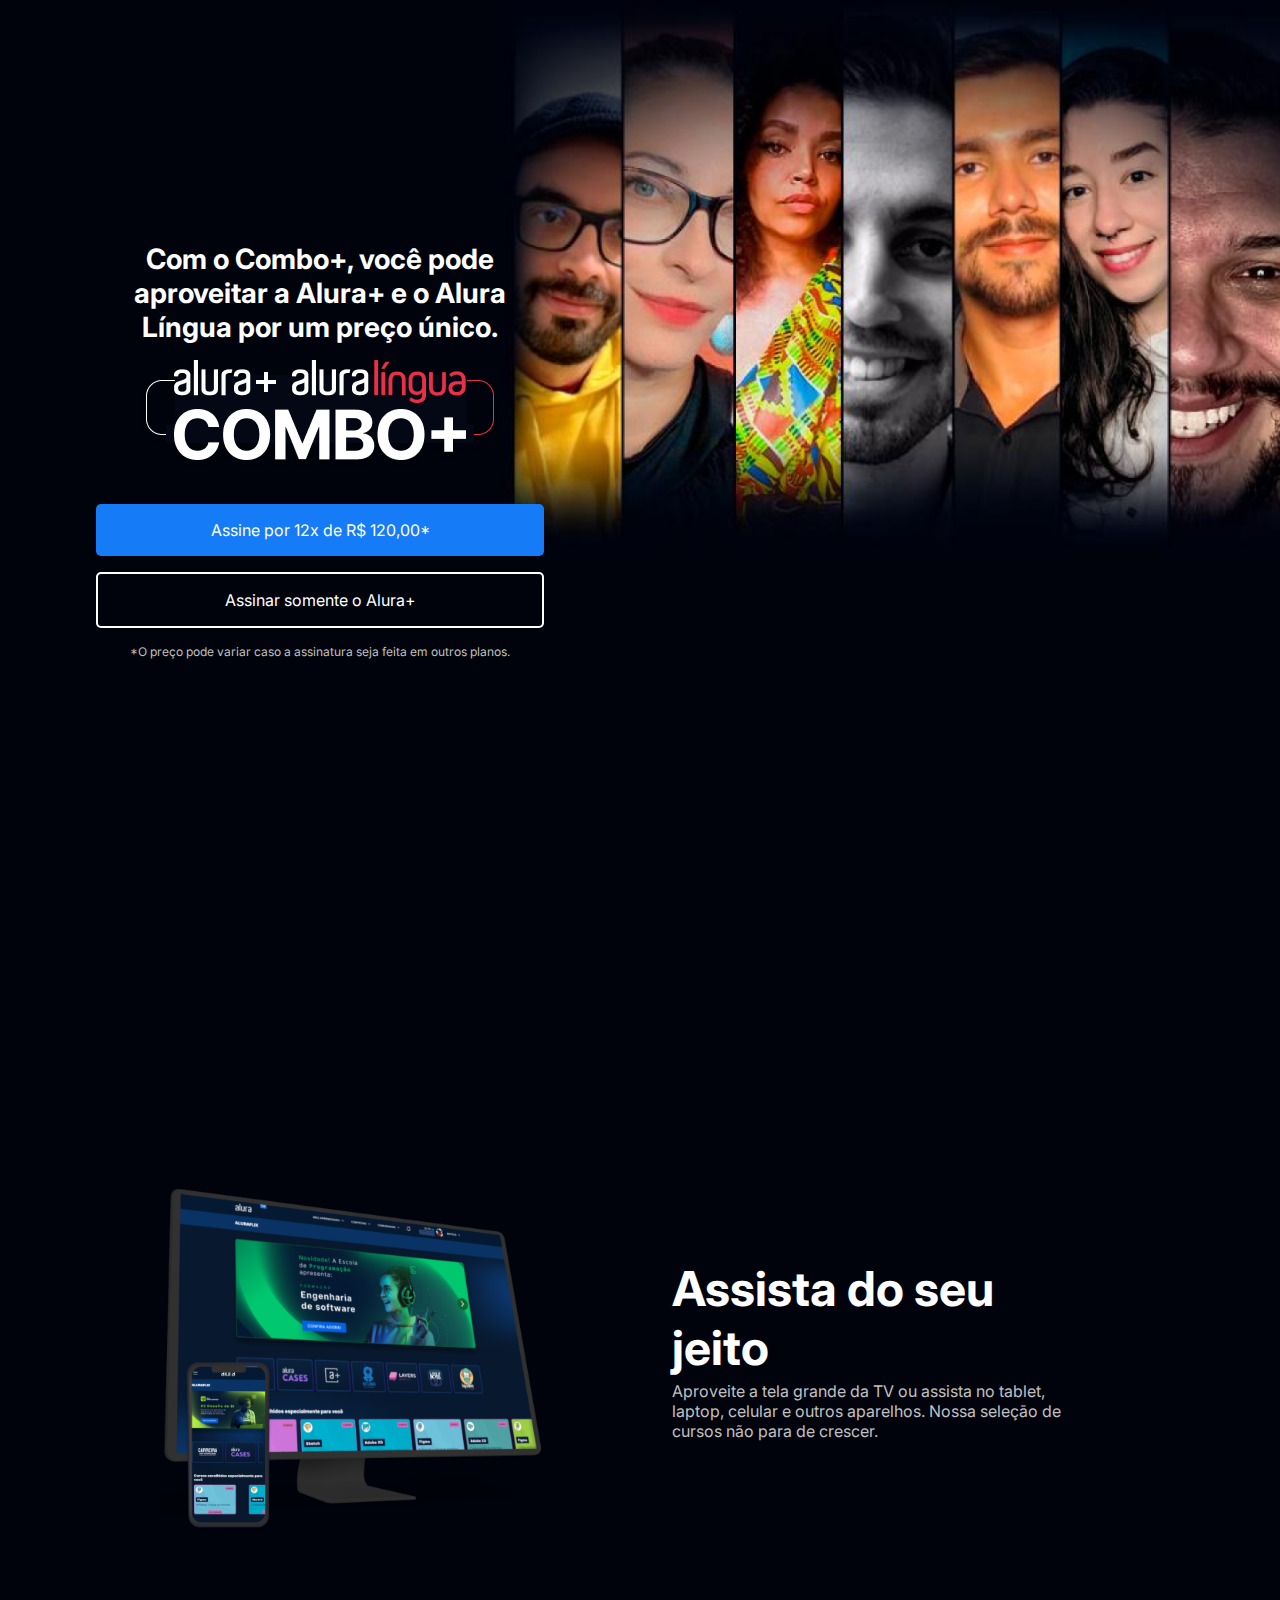
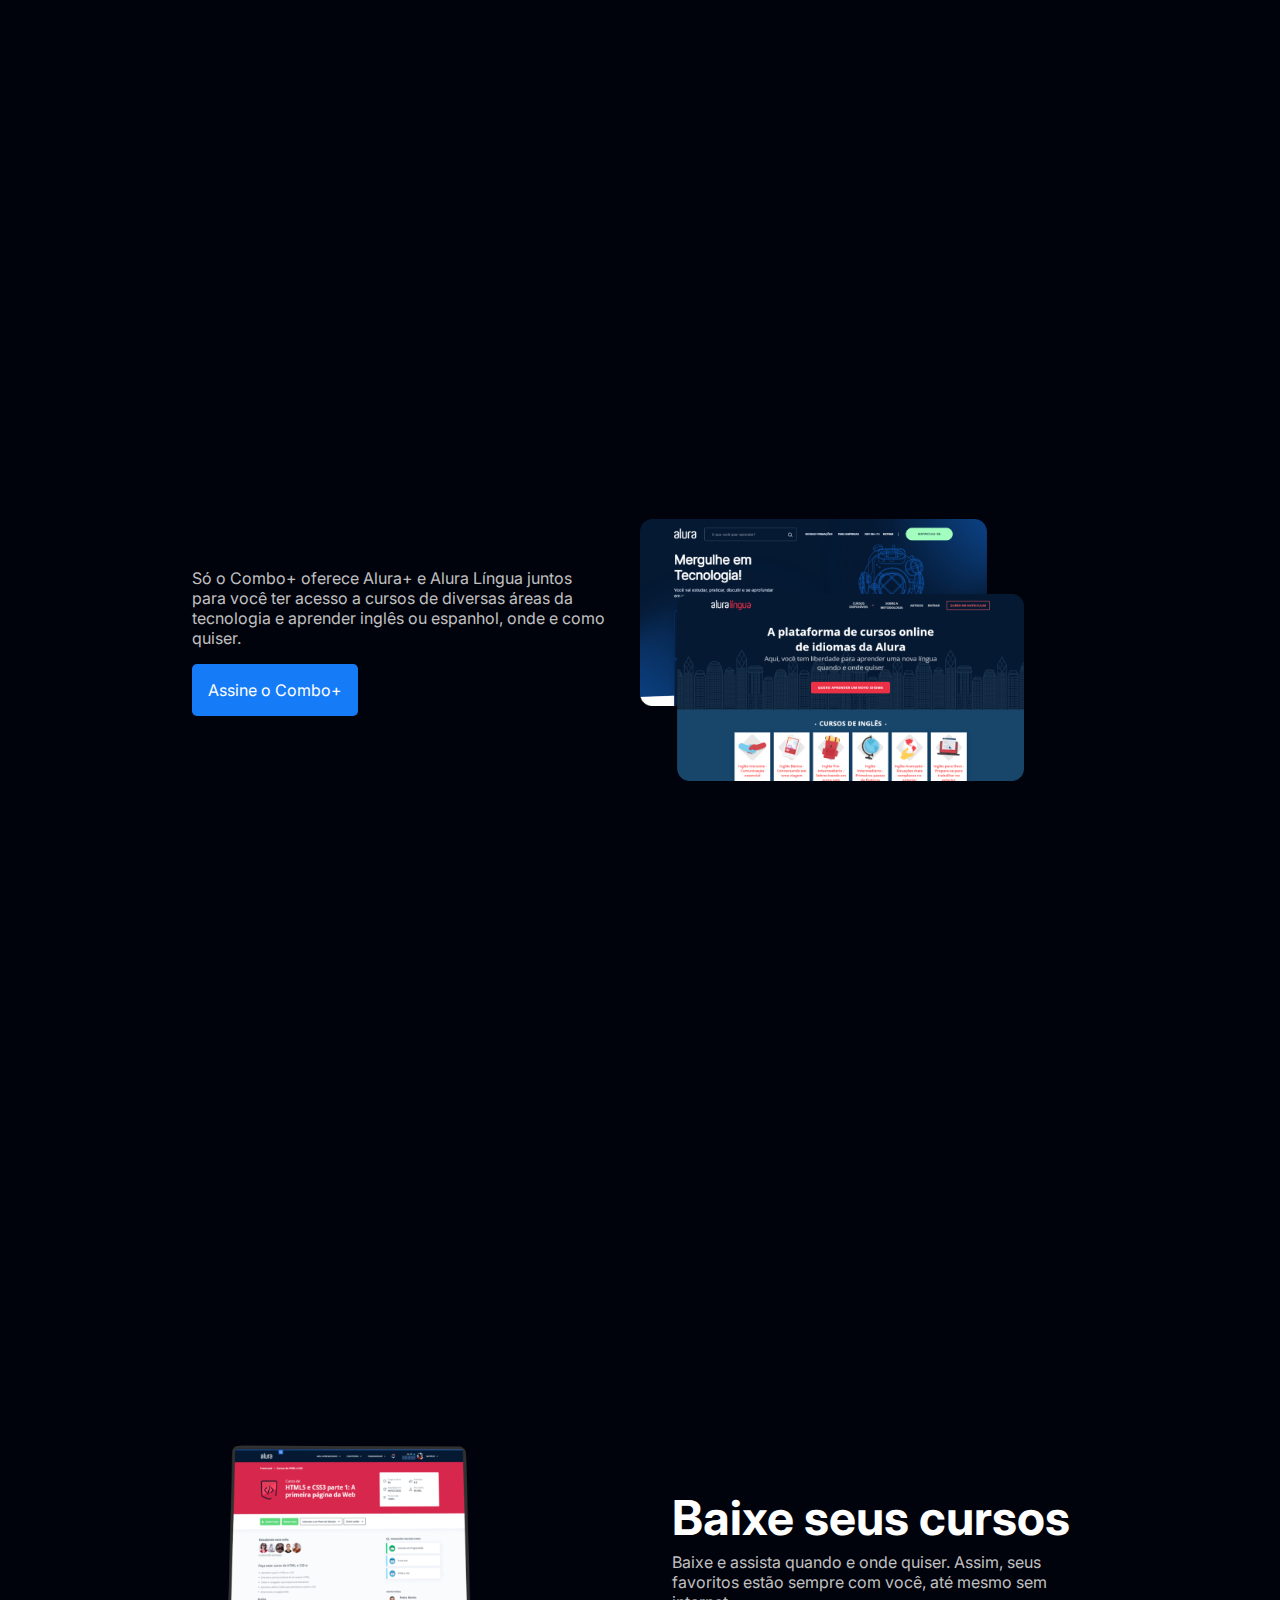
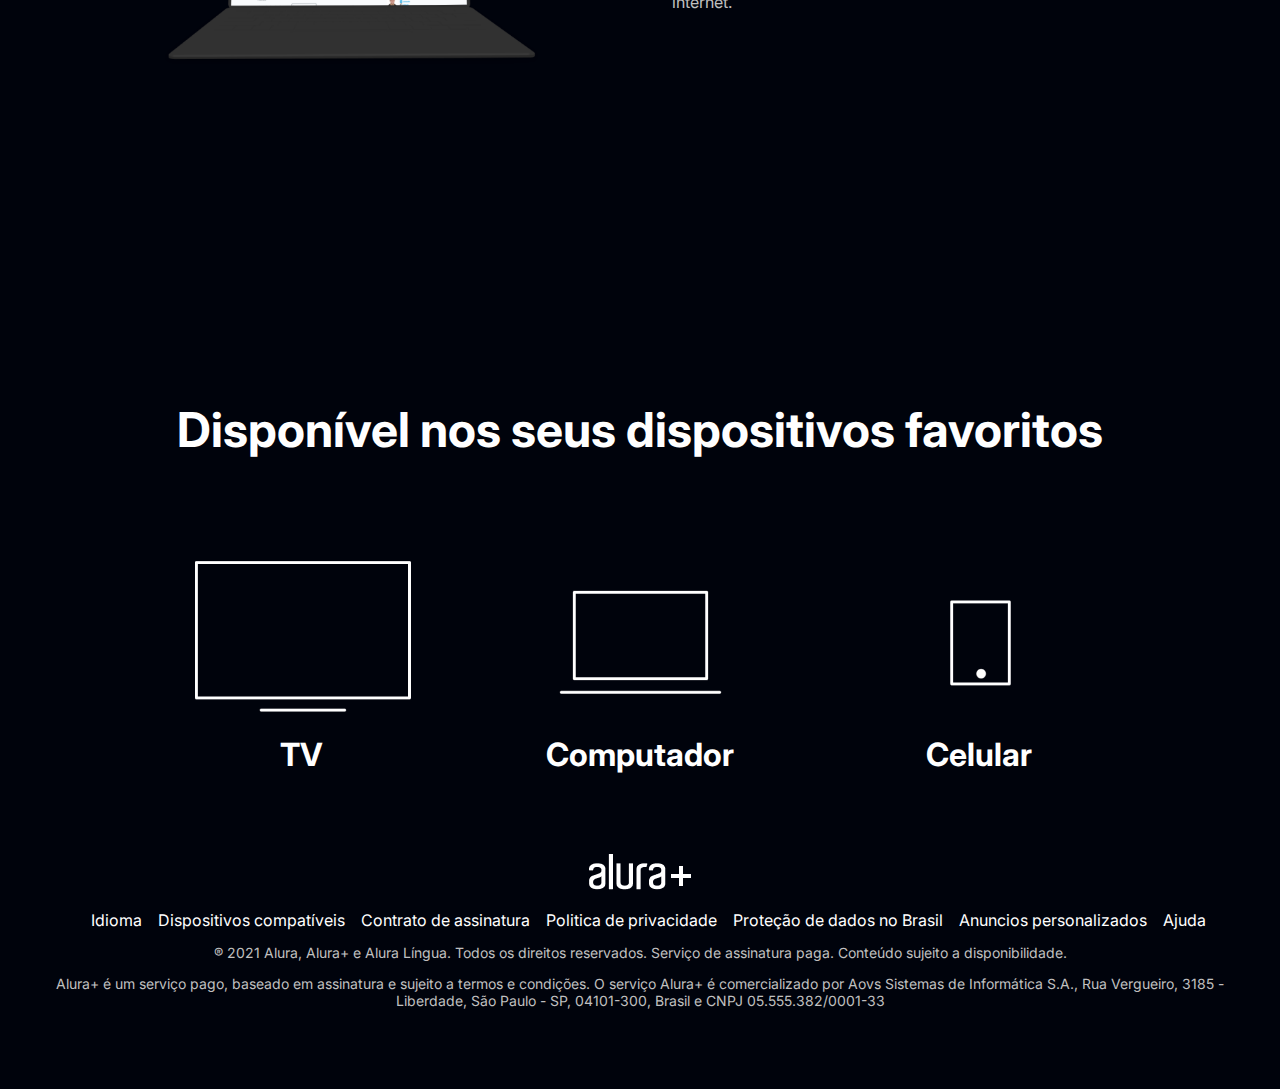
<file: alura plus/alura-plus2/index.html>
<!DOCTYPE html>
<html>

<head>
    <title>Alura Plus</title>
    <meta charset="UTF-8">
    <meta name="viewport" content="width=device-width, initial-scale=1">
    <link rel="stylesheet" href="style.css">
    <link rel="preconnect" href="https://fonts.googleapis.com">
    <link rel="preconnect" href="https://fonts.gstatic.com" crossorigin>
    <link href="https://fonts.googleapis.com/css2?family=Inter:wght@400;700&display=swap" rel="stylesheet">
</head>

<body>
    <section class="principal container">
        <div class="container__caixa">
            <h1 class="container__titulo">Com o Combo+, você pode aproveitar a Alura+ e o Alura Língua por um preço
                único.</h1>
            <img src="Combo.png" alt="O combo+ é a junção do alura+ e o alura língua" class="container__imagem">
            <a href="www.alura.com.br" class="container__botao">Assine por 12x de R$ 120,00*</a>
            <a href="www.alura.com.br" class="container__botao botao_secundario">Assinar somente o Alura+</a>
            <p class="container__aviso">*O preço pode variar caso a assinatura seja feita em outros planos.</p>
        </div>
    </section>

    <section class="container secundario">
        <img src="Plataformas.png" alt="Um monitor e um celular com a alura plus aberta" class="secundario__imagem">
        <div class="container__descricao">
            <h2 class="descricao__titulo">Assista do seu jeito</h2>
            <p class="descricao__texto">Aproveite a tela grande da TV ou assista no tablet, laptop, celular e outros
                aparelhos. Nossa seleção de cursos não para de crescer.</p>
        </div>
    </section>

    <section class="container secundario">
        <div class="container__descricao">
            <p class="descricao__texto">
                Só o Combo+ oferece Alura+ e Alura Língua juntos para você ter acesso a cursos de diversas áreas da
                tecnologia e aprender inglês ou espanhol, onde e como quiser.
            </p>
            <a href="www.alura.com.br" class="container__botao secundario__botao" container>Assine o Combo+</a>
        </div>
        <img src="Telas.png" alt="Tela do alura+ e alura língua" class="secundario__imagem">
    </section>

    <section class="container secundario">
        <img src="Notebook.png" alt="Notebook com a página do curso HTML5 e CSS3 da Alura aberta"
            class="secundario__imagem">
        <div class="container__descricao">
            <h2 class="descricao__titulo">Baixe seus cursos</h2>
            <p class="descricao__texto">Baixe e assista quando e onde quiser. Assim, seus favoritos estão sempre com
                você, até mesmo sem internet.</p>
        </div>
    </section>
    
    <section class="dispositivos">
        <h2 class="dispositivos__titulo">Disponível nos seus dispositivos favoritos</h2>
        <ul class="dispositivos__lista">
            <li>
                <img src="tv.png" alt="Ícone de televisão">
                <h3 class="lista__item">TV</h3>
            </li>
            <li>
                <img src="computador.png" alt="Ícone de computador">
                <h3 class="lista__item">Computador</h3>
            </li>
            <li>
                <img src="celular.png" alt="Ícone de celular">
                <h3 class="lista__item">Celular</h3>
            </li>
        </ul>
    </section>

    <footer class="rodape">
        <img src="Logo.png" alt="Alura+" class="rodape__logo">
        <ul class="rodape__lista">
            <li class="lista__link">
                <a href="#">Idioma</a>
            </li>
            <li class="lista__link">
                <a href="#">Dispositivos compatíveis</a>
            </li>
            <li class="lista__link">
                <a href="#">Contrato de assinatura</a>
            </li>
            <li class="lista__link">
                <a href="#">Politica de privacidade</a>
            </li>
            <li class="lista__link">
                <a href="#">Proteção de dados no Brasil</a>
            </li>
            <li class="lista__link">
                <a href="#">Anuncios personalizados</a>
            </li>
            <li class="lista__link">
                <a href="#">Ajuda</a>
            </li>
        </ul>
        <p class="rodape__texto">® 2021 Alura, Alura+ e Alura Língua. Todos os direitos reservados. Serviço de
            assinatura paga. Conteúdo sujeito a disponibilidade.</p>
        <p class="rodape__texto">Alura+ é um serviço pago, baseado em assinatura e sujeito a termos e condições. O
            serviço Alura+ é comercializado por Aovs Sistemas de Informática S.A., Rua Vergueiro, 3185 - Liberdade, São
            Paulo - SP, 04101-300, Brasil e CNPJ 05.555.382/0001-33</p>
    </footer>
</body>

</html>
</file>
<file: alura plus/alura-plus2/style.css>
:root {
    --branco-principal: #FFFFFF;
    --cinza-secundario: #C0C0C0;
    --botao-azul: #167BF7;
    --cor-de-fundo: #00030C;
    --fonte-principal: 'Inter';
    --botao-azul-efeito: #3c92fa;
}

body {
    background-color: var(--cor-de-fundo);
    color: var(--branco-principal);
    font-family: var(--fonte-principal);
    font-size: 16px;
    font-weight: 400;
}

* {
    margin: 0;
    padding: 0;
}

.principal {
    background-image: url("Background.png");
    background-repeat: no-repeat;
    background-size: contain;
    align-items: center;
    text-align: center;
}

.container {
    height: 100vh;
    display: grid;
    grid-template-columns: 50% 50%;
}

.container__botao {
    background-color: var(--botao-azul);
    border-radius: 5px;
    padding: 1em;
    color: var(--branco-principal);
    display: block;
    text-decoration: none;
    margin-bottom: 1em;
}

.botao_secundario {
    background-color: transparent;
    border: 2px solid var(--branco-principal)
}

.container__aviso {
    font-size: 12px;
    color: var(--cinza-secundario);
}

.container__titulo {
    font-size: 28px;
    font-weight: 700;
}

.container__imagem {
    margin: 1em 0 2em 0;
}

.container__caixa {
    margin: 0 6em;
}

.secundario__imagem {
    width: 80%;
}

.secundario {
    align-items: center;
    margin: 0 10em;
}

.descricao__titulo {
    font-weight: 700;
    font-size: 48px;
    color: var(--branco-principal);
    margin-bottom: 0.1em;
}

.descricao__texto {
    color: var(--cinza-secundario);
}

.secundario__botao {
    display: inline-block;
    margin-top: 1em;
}

.container__descricao {
    padding: 2em;
}

.dispositivos__lista {
    display: flex;
    justify-content: center;
    list-style-type: none;
    margin: 5em 0;
}

.dispositivos {
    text-align: center;
}

.dispositivos__titulo {
    font-size: 48px;
    color: var(--branco-principal);
}

.lista__item {
    font-size: 32px;
    color: var(--branco-principal);
}

.rodape {
    text-align: center;
    margin: 5em 3em;
}

.rodape__lista {
    display: flex;
    justify-content: center;
    list-style-type: none;
    margin-top: 1em;
}

.lista__link a{
    text-decoration: none;
    color: var(--branco-principal);
    margin-left: 1em;
}

.rodape__texto {
    margin: 1em 0;
    color: var(--cinza-secundario);
    font-size: 14px;
}

.lista__link a:hover {
    color: var(--botao-azul);
}

.lista__link a:active {
    color: purple;
}

.container__botao:hover {
    background-color: var(--botao-azul-efeito);
    color: var(--cor-de-fundo);
}
</file>
